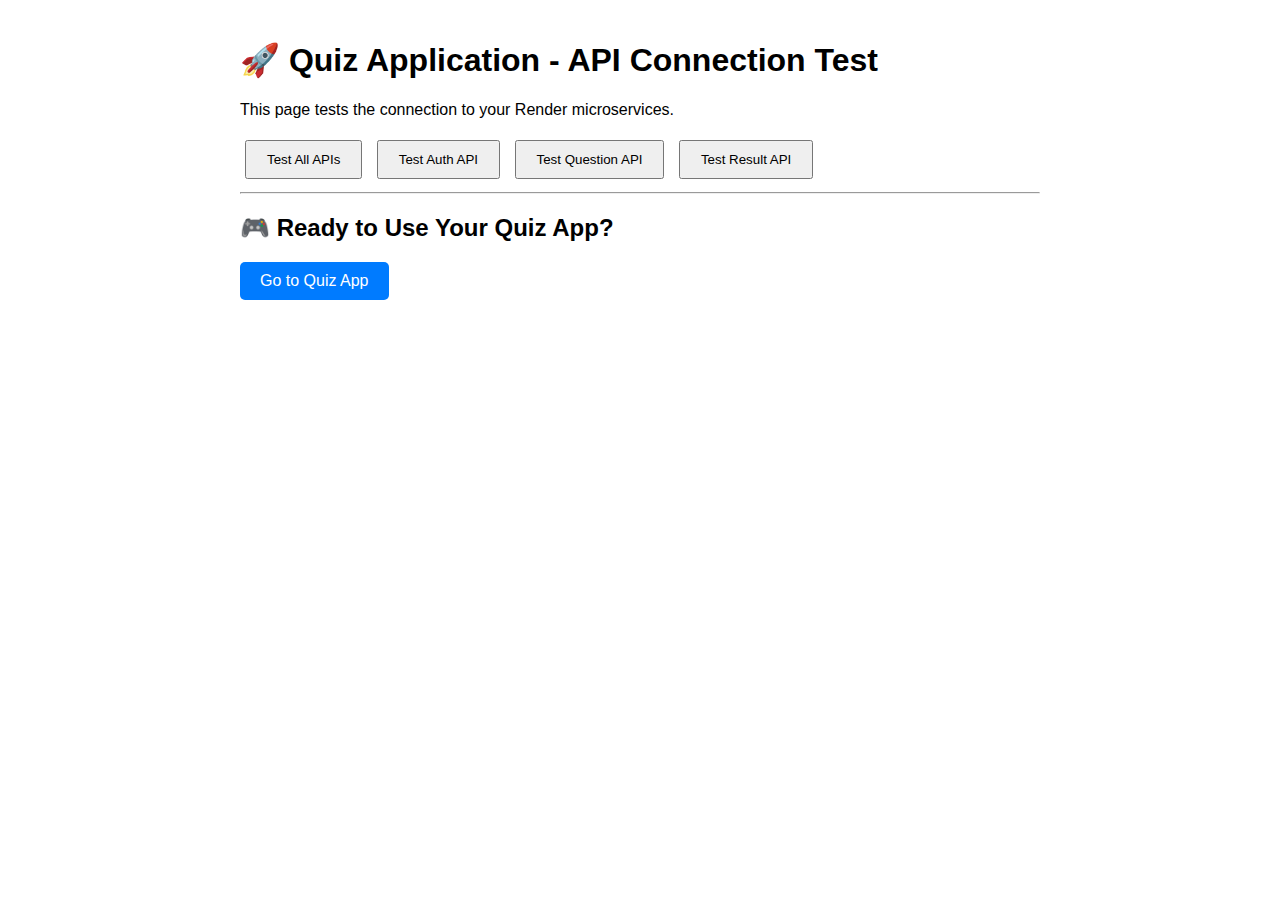
<file: api-test.html>
<!DOCTYPE html>
<html lang="en">
<head>
    <meta charset="UTF-8">
    <meta name="viewport" content="width=device-width, initial-scale=1.0">
    <title>Quiz App - API Connection Test</title>
    <style>
        body { font-family: Arial, sans-serif; max-width: 800px; margin: 0 auto; padding: 20px; }
        .test-result { padding: 10px; margin: 10px 0; border-radius: 5px; }
        .success { background-color: #d4edda; color: #155724; border: 1px solid #c3d9ce; }
        .error { background-color: #f8d7da; color: #721c24; border: 1px solid #f4b6ba; }
        .loading { background-color: #d1ecf1; color: #0c5460; border: 1px solid #bee2ea; }
        button { padding: 10px 20px; margin: 5px; cursor: pointer; }
    </style>
</head>
<body>
    <h1>🚀 Quiz Application - API Connection Test</h1>
    <p>This page tests the connection to your Render microservices.</p>
    
    <button onclick="testAllAPIs()">Test All APIs</button>
    <button onclick="testAuthAPI()">Test Auth API</button>
    <button onclick="testQuestionAPI()">Test Question API</button>
    <button onclick="testResultAPI()">Test Result API</button>
    
    <div id="results"></div>
    
    <hr>
    <h2>🎮 Ready to Use Your Quiz App?</h2>
    <a href="index.html" style="display: inline-block; padding: 10px 20px; background-color: #007bff; color: white; text-decoration: none; border-radius: 5px;">Go to Quiz App</a>

    <script src="js/config.js"></script>
    <script>
        function addResult(message, type) {
            const results = document.getElementById('results');
            const div = document.createElement('div');
            div.className = `test-result ${type}`;
            div.innerHTML = message;
            results.appendChild(div);
        }

        async function testAPI(name, url) {
            addResult(`🔄 Testing ${name}...`, 'loading');
            try {
                const response = await fetch(url, {
                    method: 'GET',
                    headers: {
                        'Content-Type': 'application/json',
                    }
                });
                
                if (response.ok) {
                    addResult(`✅ ${name} - Connection successful! (${response.status})`, 'success');
                    return true;
                } else {
                    addResult(`⚠️ ${name} - Server responded with ${response.status}`, 'error');
                    return false;
                }
            } catch (error) {
                addResult(`❌ ${name} - Connection failed: ${error.message}`, 'error');
                return false;
            }
        }

        async function testAuthAPI() {
            await testAPI('Auth Service', `${window.AUTH_API_BASE}/admin/users/count`);
        }

        async function testQuestionAPI() {
            await testAPI('Question Bank Service', `${window.QUESTION_API_BASE}`);
        }

        async function testResultAPI() {
            await testAPI('Result Service', `${window.RESULT_API_BASE}`);
        }

        async function testAllAPIs() {
            document.getElementById('results').innerHTML = '';
            addResult(`🔧 Configuration Detected:`, 'loading');
            addResult(`Auth API: ${window.AUTH_API_BASE}`, 'loading');
            addResult(`Question API: ${window.QUESTION_API_BASE}`, 'loading');
            addResult(`Result API: ${window.RESULT_API_BASE}`, 'loading');
            
            const results = await Promise.all([
                testAuthAPI(),
                testQuestionAPI(),
                testResultAPI()
            ]);
            
            const successCount = results.filter(r => r).length;
            const message = `🎯 Test Complete: ${successCount}/3 services are working`;
            addResult(message, successCount === 3 ? 'success' : 'error');
        }

        // Auto-test on page load
        window.onload = () => {
            setTimeout(testAllAPIs, 1000);
        };
    </script>
</body>
</html>
</file>
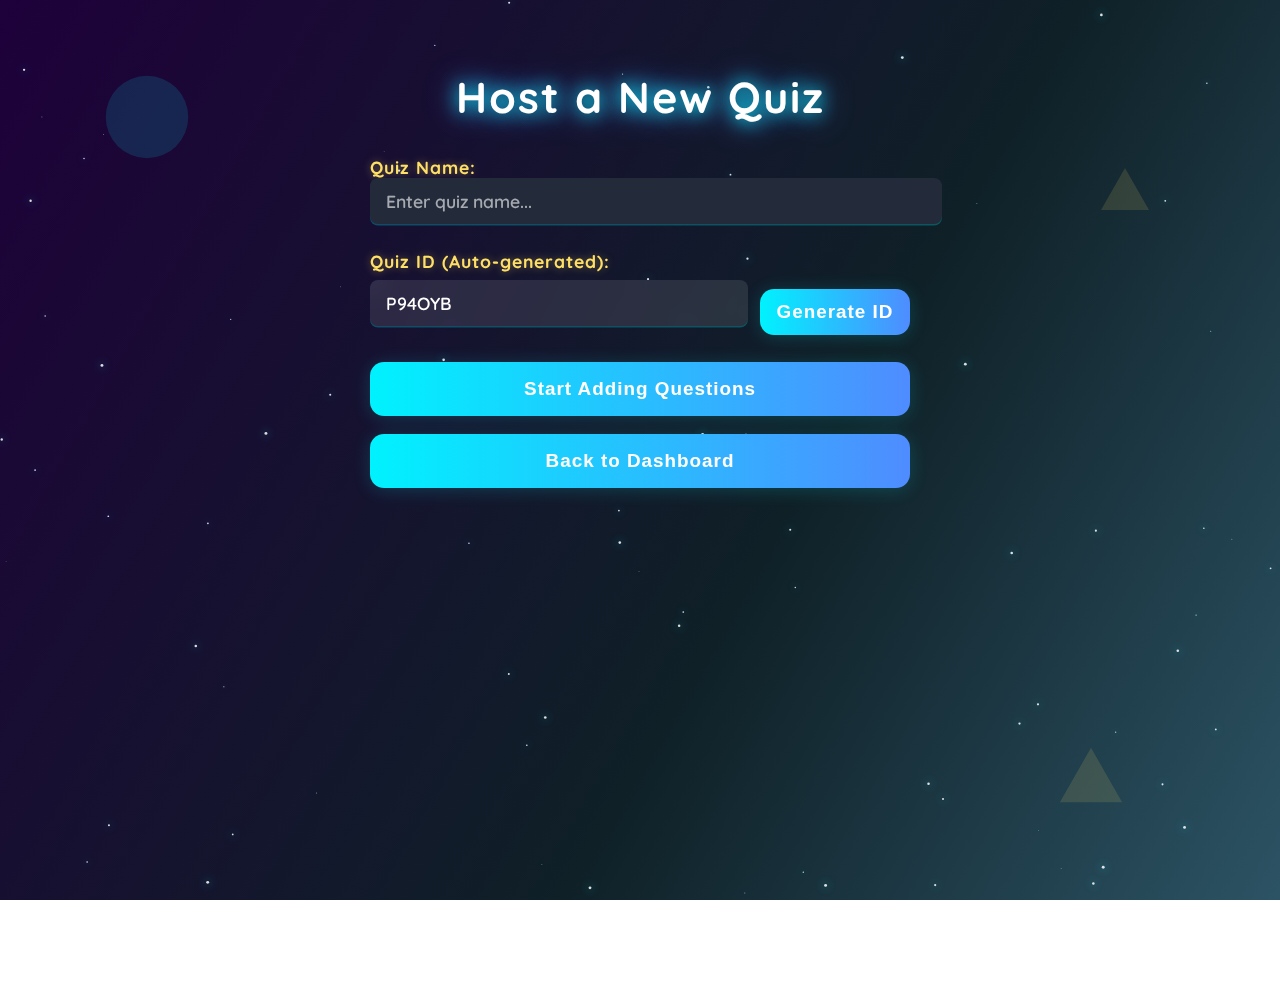
<file: host.html>
<!-- host.html -->
<!DOCTYPE html>
<html lang="en">

<head>
    <meta charset="UTF-8">
    <meta name="viewport" content="width=device-width, initial-scale=1.0">
    <title>Host Quiz - Quiz App</title>
    <link rel="stylesheet" href="css/style.css">
    <link href="https://fonts.googleapis.com/css?family=Quicksand:700,400&display=swap" rel="stylesheet">
    <style>
        html,
        body {
            min-height: 100vh;
            margin: 0;
            padding: 0;
            overflow-x: hidden;
            /* Only hide horizontal scroll */
            overflow-y: auto;
            /* Allow vertical scrolling */
        }

        body {
            background: linear-gradient(120deg, #1e003a 0%, #0f2027 60%, #2c5364 100%);
            background-attachment: fixed;
            /* Keep background fixed during scroll */
            font-family: 'Quicksand', Arial, sans-serif;
            color: #fff;
            padding-bottom: 50px;
            /* Add bottom padding for better scrolling experience */
        }

        .host-bg-obj {
            position: absolute;
            z-index: 0;
            opacity: 0.13;
            pointer-events: none;
        }

        .host-center {
            position: relative;
            /* Changed from absolute */
            margin: 50px auto;
            /* Center with margins instead of absolute positioning */
            padding: 20px;
            display: flex;
            flex-direction: column;
            align-items: center;
            width: 100%;
            max-width: 540px;
            min-height: calc(100vh - 100px);
            /* Ensure minimum height */
        }

        .host-title {
            font-size: 2.7rem;
            font-weight: 900;
            letter-spacing: 2px;
            color: #fff;
            text-shadow: 0 0 18px #00f2fe, 0 0 32px #4f8cff;
            margin-bottom: 32px;
            text-align: center;
        }

        .host-label {
            font-size: 1.18rem;
            font-weight: 700;
            color: #ffe066;
            margin-bottom: 12px;
            letter-spacing: 1px;
            align-self: flex-start;
        }

        .host-input,
        .host-center input[type="text"] {
            width: 100%;
            padding: 12px 16px;
            border-radius: 8px;
            border: none;
            font-size: 1.1rem;
            background: #232b3a;
            color: #fff;
            box-shadow: 0 1.5px 0 #00f2fe44;
            margin-bottom: 18px;
        }

        .host-btn,
        .host-center button,
        .host-center input[type="submit"] {
            background: linear-gradient(90deg, #00f2fe 0%, #4f8cff 100%);
            color: #fff;
            font-size: 1.18rem;
            font-weight: 800;
            border: none;
            border-radius: 14px;
            padding: 16px 0;
            cursor: pointer;
            box-shadow: 0 2px 18px rgba(0, 242, 254, 0.18);
            transition: background 0.2s, transform 0.13s, box-shadow 0.13s;
            letter-spacing: 1px;
            width: 100%;
            margin-bottom: 18px;
            max-width: 540px;
        }

        .host-btn:last-child {
            margin-bottom: 0;
        }

        .host-btn:hover,
        .host-btn:focus,
        .host-center button:hover,
        .host-center button:focus {
            background: linear-gradient(90deg, #4f8cff 0%, #00f2fe 100%);
            transform: translateY(-2px) scale(1.06) rotate(-1deg);
            box-shadow: 0 8px 32px rgba(0, 242, 254, 0.22);
        }

        .host-question-section {
            width: 100%;
            margin-bottom: 18px;
            max-height: none;
            /* Remove any height restrictions */
        }

        .host-center form {
            width: 100%;
        }

        /* Improved question block styling */
        .question-block {
            background: rgba(255, 255, 255, 0.08);
            backdrop-filter: blur(10px);
            border-radius: 12px;
            padding: 20px;
            margin-bottom: 20px;
            border: 1px solid rgba(255, 255, 255, 0.1);
            transition: all 0.3s ease;
        }

        .question-block:hover {
            background: rgba(255, 255, 255, 0.12);
            transform: translateY(-2px);
            box-shadow: 0 8px 25px rgba(0, 0, 0, 0.2);
        }

        /* Add smooth scrolling */
        html {
            scroll-behavior: smooth;
        }

        /* Custom scrollbar styling */
        ::-webkit-scrollbar {
            width: 8px;
        }

        ::-webkit-scrollbar-track {
            background: rgba(255, 255, 255, 0.1);
            border-radius: 4px;
        }

        ::-webkit-scrollbar-thumb {
            background: rgba(0, 242, 254, 0.6);
            border-radius: 4px;
        }

        ::-webkit-scrollbar-thumb:hover {
            background: rgba(0, 242, 254, 0.8);
        }

        /* Scroll to top button */
        .scroll-to-top {
            position: fixed;
            bottom: 20px;
            right: 20px;
            background: linear-gradient(90deg, #00f2fe 0%, #4f8cff 100%);
            color: white;
            border: none;
            border-radius: 50%;
            width: 50px;
            height: 50px;
            cursor: pointer;
            box-shadow: 0 4px 15px rgba(0, 242, 254, 0.3);
            display: none;
            z-index: 1000;
            font-size: 1.2rem;
            transition: all 0.3s ease;
        }

        .scroll-to-top:hover {
            transform: translateY(-3px);
            box-shadow: 0 6px 20px rgba(0, 242, 254, 0.4);
        }

        .scroll-to-top.show {
            display: block;
        }

        /* Floating action bar */
        .floating-actions {
            position: fixed;
            bottom: 20px;
            left: 50%;
            transform: translateX(-50%);
            background: rgba(255, 255, 255, 0.1);
            backdrop-filter: blur(10px);
            border-radius: 25px;
            padding: 10px 15px;
            display: none;
            gap: 10px;
            align-items: center;
            z-index: 999;
            border: 1px solid rgba(255, 255, 255, 0.2);
        }

        .floating-actions.show {
            display: flex;
        }

        .floating-btn {
            background: linear-gradient(90deg, #00f2fe 0%, #4f8cff 100%);
            color: white;
            border: none;
            border-radius: 20px;
            padding: 8px 15px;
            cursor: pointer;
            font-weight: 600;
            font-size: 0.9rem;
            transition: all 0.3s ease;
        }

        .floating-btn:hover {
            transform: translateY(-2px);
            box-shadow: 0 4px 15px rgba(0, 242, 254, 0.3);
        }

        .floating-btn.danger {
            background: linear-gradient(90deg, #ff6b6b 0%, #ee5a52 100%);
        }

        /* Mobile responsive adjustments */
        @media (max-width: 768px) {
            .host-center {
                margin: 20px auto;
                padding: 15px;
            }

            .floating-actions {
                flex-direction: column;
                gap: 5px;
                padding: 8px;
            }

            .floating-btn {
                width: 100%;
                text-align: center;
            }
        }

        .host-back-btn {
            margin-top: 18px;
            background: none;
            border: 2px solid #00f2fe;
            color: #00f2fe;
            border-radius: 8px;
            padding: 10px 32px;
            font-size: 1.08rem;
            font-weight: 700;
            cursor: pointer;
            transition: background 0.18s, color 0.18s;
            max-width: 540px;
            width: 100%;
        }

        .host-back-btn:hover,
        .host-back-btn:focus {
            background: #00f2fe;
            color: #1e003a;
        }

        .host-label {
            display: block;
            color: #ffe066;
            font-weight: 700;
            margin-bottom: 8px;
            font-size: 1.1rem;
            text-shadow: 0 0 8px rgba(255, 224, 102, 0.4);
        }

        .host-input {
            width: 100%;
            padding: 14px 18px;
            border: none;
            border-radius: 12px;
            background: rgba(255, 255, 255, 0.15);
            backdrop-filter: blur(10px);
            color: #fff;
            font-size: 1rem;
            font-family: 'Quicksand', sans-serif;
            font-weight: 600;
            margin-bottom: 18px;
            box-shadow: inset 0 2px 8px rgba(0, 0, 0, 0.15);
            transition: all 0.3s ease;
        }

        .host-input:focus {
            outline: none;
            background: rgba(255, 255, 255, 0.2);
            box-shadow: 0 0 0 3px rgba(0, 242, 254, 0.3), inset 0 2px 8px rgba(0, 0, 0, 0.15);
            transform: scale(1.02);
        }

        .host-input::placeholder {
            color: rgba(255, 255, 255, 0.6);
        }

        .quiz-info-display {
            background: rgba(255, 255, 255, 0.1);
            padding: 15px;
            border-radius: 10px;
            margin-bottom: 20px;
            text-align: center;
            backdrop-filter: blur(10px);
            border: 1px solid rgba(255, 255, 255, 0.2);
        }

        .quiz-info-display h3 {
            margin: 0;
            color: #00f2fe;
            font-size: 1.3rem;
            text-shadow: 0 0 10px rgba(0, 242, 254, 0.5);
        }

        .quiz-info-display p {
            margin: 5px 0 0 0;
            color: #ffe066;
            font-weight: 600;
            text-shadow: 0 0 8px rgba(255, 224, 102, 0.4);
        }
    </style>
</head>

<body>
    <!-- Subtle background shapes for theme continuity -->
    <svg class="host-bg-obj" style="top:8vh; left:8vw; width:90px;" viewBox="0 0 120 120">
        <circle cx="60" cy="60" r="55" fill="#00f2fe" />
    </svg>
    <svg class="host-bg-obj" style="bottom:10vh; right:12vw; width:70px;" viewBox="0 0 90 90">
        <polygon points="45,10 85,80 5,80" fill="#ffe066" />
    </svg>
    <svg class="host-bg-obj" style="top:18vh; right:10vw; width:54px;" viewBox="0 0 54 54">
        <polygon points="27,6 51,48 3,48" fill="#ffe066" />
    </svg>
    <canvas id="starfield"
        style="position:fixed;top:0;left:0;width:100vw;height:100vh;z-index:-2;pointer-events:none;"></canvas>
    <div class="host-center">
        <div class="host-title">Host a New Quiz</div>
        <div id="quiz-setup-section" style="width:100%;">
            <label class="host-label">Quiz Name:
                <input type="text" id="quiz-name" class="host-input" placeholder="Enter quiz name..." required>
            </label>
            <div style="margin-bottom: 18px;">
                <label class="host-label">Quiz ID (Auto-generated):</label>
                <div style="display: flex; align-items: center; gap: 12px;">
                    <input type="text" id="quiz-id" class="host-input" readonly
                        style="background: rgba(255,255,255,0.1); cursor: not-allowed;">
                    <button type="button" class="host-btn" id="generate-id-btn"
                        style="max-width: 150px; margin-bottom: 0; padding: 12px;">Generate ID</button>
                </div>
            </div>
            <button class="host-btn" id="start-questions-btn">Start Adding Questions</button>
        </div>
        <form id="quiz-form" style="display:none;width:100%;">
            <div id="questions-section" class="host-question-section">
                <!-- Questions will be added here -->
            </div>
            <button type="button" class="host-btn" id="add-question-btn">Add Question</button><br><br>
            <button type="submit" class="host-btn">Submit Quiz</button>
        </form>
        <button class="host-back-btn" onclick="window.location.href='dashboard.html'">Back to Dashboard</button>
    </div>

    <!-- Scroll to top button -->
    <button class="scroll-to-top" id="scrollToTop" onclick="scrollToTop()" title="Scroll to top">
        ↑
    </button>

    <!-- Floating action bar -->
    <div class="floating-actions" id="floatingActions">
        <button class="floating-btn" onclick="document.getElementById('add-question-btn').click()">
            + Add Question
        </button>
        <button class="floating-btn" onclick="scrollToTop()">
            ↑ Top
        </button>
        <button class="floating-btn danger" onclick="scrollToBottom()">
            ↓ Submit
        </button>
    </div>

    <script src="js/config.js"></script>
    <script src="js/host-utils.js"></script>
    <script src="js/host.js"></script>
    <script>
        // Starfield animation for host page
        const starCanvas = document.getElementById('starfield');
        if (starCanvas) {
            const ctx = starCanvas.getContext('2d');
            let w = window.innerWidth;
            let h = window.innerHeight;
            starCanvas.width = w;
            starCanvas.height = h;
            let stars = [];
            for (let i = 0; i < 90; i++) {
                stars.push({
                    x: Math.random() * w,
                    y: Math.random() * h,
                    r: Math.random() * 1.2 + 0.3,
                    d: Math.random() * 0.5 + 0.2
                });
            }

            function drawStars() {
                ctx.clearRect(0, 0, w, h);
                ctx.save();
                ctx.globalAlpha = 0.85;
                for (let s of stars) {
                    ctx.beginPath();
                    ctx.arc(s.x, s.y, s.r, 0, 2 * Math.PI);
                    ctx.fillStyle = '#fff';
                    ctx.shadowColor = '#00f2fe';
                    ctx.shadowBlur = 8;
                    ctx.fill();
                }
                ctx.restore();
            }

            function animateStars() {
                for (let s of stars) {
                    s.y += s.d;
                    if (s.y > h) {
                        s.y = 0;
                        s.x = Math.random() * w;
                    }
                }
                drawStars();
                requestAnimationFrame(animateStars);
            }
            window.addEventListener('resize', () => {
                w = window.innerWidth;
                h = window.innerHeight;
                starCanvas.width = w;
                starCanvas.height = h;
            });
            animateStars();
        }

        // Scroll to top functionality
        function scrollToTop() {
            window.scrollTo({
                top: 0,
                behavior: 'smooth'
            });
        }

        // Show/hide scroll to top button and floating actions
        window.addEventListener('scroll', function () {
            const scrollToTopBtn = document.getElementById('scrollToTop');
            const floatingActions = document.getElementById('floatingActions');
            const quizForm = document.getElementById('quiz-form');

            if (window.pageYOffset > 300) {
                scrollToTopBtn.classList.add('show');
                // Only show floating actions when quiz form is visible
                if (quizForm && quizForm.style.display !== 'none') {
                    floatingActions.classList.add('show');
                }
            } else {
                scrollToTopBtn.classList.remove('show');
                floatingActions.classList.remove('show');
            }
        });

        // Scroll to bottom (submit button)
        function scrollToBottom() {
            const submitBtn = document.querySelector('button[type="submit"]');
            if (submitBtn) {
                submitBtn.scrollIntoView({
                    behavior: 'smooth',
                    block: 'center'
                });
            } else {
                window.scrollTo({
                    top: document.body.scrollHeight,
                    behavior: 'smooth'
                });
            }
        }

        // Smooth scroll to newly added questions
        function scrollToNewQuestion() {
            setTimeout(() => {
                const questionBlocks = document.querySelectorAll('.question-block');
                if (questionBlocks.length > 0) {
                    const lastQuestion = questionBlocks[questionBlocks.length - 1];
                    lastQuestion.scrollIntoView({
                        behavior: 'smooth',
                        block: 'center'
                    });
                }
            }, 100);
        }

        // Add keyboard shortcuts
        document.addEventListener('keydown', function (e) {
            // Ctrl/Cmd + Enter to add new question
            if ((e.ctrlKey || e.metaKey) && e.key === 'Enter') {
                e.preventDefault();
                const addBtn = document.getElementById('add-question-btn');
                if (addBtn && addBtn.style.display !== 'none') {
                    addBtn.click();
                }
            }

            // Escape to scroll to top
            if (e.key === 'Escape') {
                scrollToTop();
            }
        });
    </script>
</body>

</html>
</file>
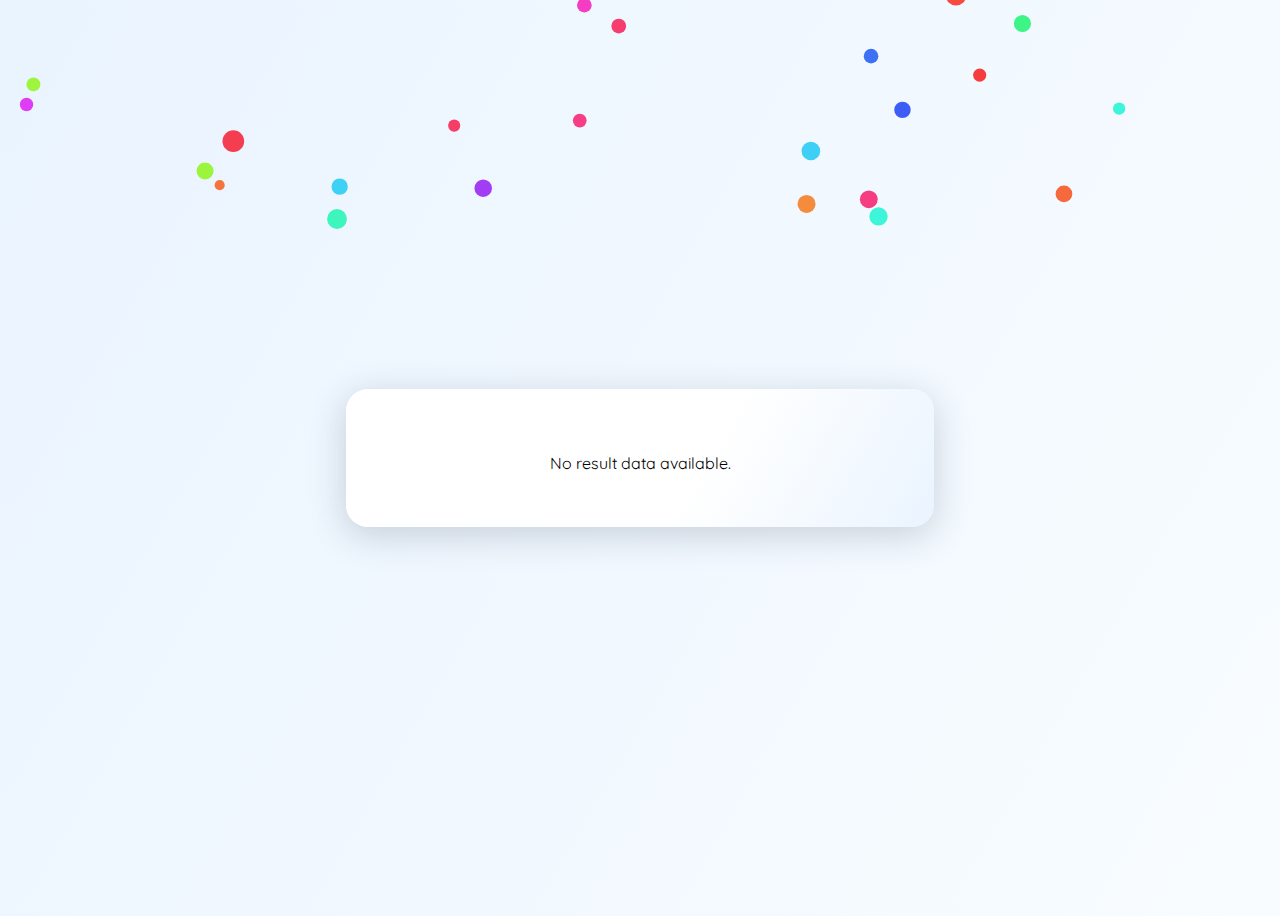
<file: result.html>
<!-- result.html -->
<!DOCTYPE html>
<html lang="en">

<head>
    <meta charset="UTF-8">
    <meta name="viewport" content="width=device-width, initial-scale=1.0">
    <title>Quiz Result</title>
    <link rel="stylesheet" href="css/style.css">
    <link href="https://fonts.googleapis.com/css?family=Quicksand:700,400&display=swap" rel="stylesheet">
    <style>
        body {
            background: linear-gradient(120deg, #eaf4ff 0%, #f8fcff 100%);
            min-height: 100vh;
            font-family: 'Quicksand', Arial, sans-serif;
            overflow-x: hidden;
        }

        .confetti {
            position: fixed;
            top: 0;
            left: 0;
            width: 100vw;
            height: 100vh;
            pointer-events: none;
            z-index: 10;
        }

        .result-main-bg {
            min-height: 100vh;
            display: flex;
            align-items: center;
            justify-content: center;
            background: linear-gradient(120deg, #eaf4ff 0%, #f8fcff 100%);
        }

        .result-box {
            background: linear-gradient(120deg, #fff 60%, #eaf4ff 100%);
            border-radius: 22px;
            box-shadow: 0 8px 36px rgba(44, 62, 80, 0.22);
            padding: 48px 54px 38px 54px;
            max-width: 480px;
            width: 97vw;
            display: flex;
            flex-direction: column;
            align-items: center;
            position: relative;
            overflow: hidden;
        }

        .trophy {
            font-size: 3.5rem;
            margin-bottom: 18px;
            color: #ffd700;
            filter: drop-shadow(0 2px 8px #ffe066);
            animation: popTrophy 0.7s cubic-bezier(.68, -0.55, .27, 1.55);
        }

        @keyframes popTrophy {
            0% {
                transform: scale(0.2) rotate(-30deg);
                opacity: 0;
            }

            70% {
                transform: scale(1.15) rotate(8deg);
                opacity: 1;
            }

            100% {
                transform: scale(1) rotate(0);
            }
        }

        .result-title {
            font-size: 2.3rem;
            font-weight: 800;
            color: #2d3a4a;
            margin-bottom: 10px;
            text-align: center;
            letter-spacing: 1px;
        }

        .result-score {
            font-size: 2.1rem;
            font-weight: 700;
            color: #1cb5e0;
            margin-bottom: 12px;
            text-shadow: 0 2px 8px #eaf4ff;
        }

        .result-detail {
            font-size: 1.18rem;
            color: #34495e;
            margin-bottom: 8px;
        }

        .result-btn {
            background: linear-gradient(90deg, #4f8cff 0%, #1cb5e0 100%);
            color: #fff;
            font-size: 1.18rem;
            font-weight: 700;
            border: none;
            border-radius: 10px;
            padding: 15px 44px;
            margin-top: 28px;
            cursor: pointer;
            box-shadow: 0 2px 12px rgba(76, 175, 255, 0.18);
            transition: background 0.2s, transform 0.13s, box-shadow 0.13s;
        }

        .result-btn:hover,
        .result-btn:focus {
            background: linear-gradient(90deg, #1cb5e0 0%, #4f8cff 100%);
            transform: translateY(-2px) scale(1.07);
            box-shadow: 0 8px 24px rgba(76, 175, 255, 0.22);
        }

        .celebrate {
            font-size: 1.25rem;
            color: #ffb300;
            margin-bottom: 18px;
            font-weight: 600;
            letter-spacing: 0.5px;
            text-align: center;
            animation: popCelebrate 0.7s cubic-bezier(.68, -0.55, .27, 1.55);
        }

        @keyframes popCelebrate {
            0% {
                transform: scale(0.2);
                opacity: 0;
            }

            70% {
                transform: scale(1.12);
                opacity: 1;
            }

            100% {
                transform: scale(1);
            }
        }
    </style>
</head>

<body>
    <canvas class="confetti" id="confetti-canvas"></canvas>
    <div class="result-main-bg">
        <div class="result-box">
            <div class="trophy">🏆</div>
            <div class="celebrate">Congratulations!</div>
            <div class="result-title">Quiz Result</div>
            <div class="result-score"><span id="score"></span></div>
            <div class="result-detail"><strong>Total Questions:</strong> <span id="total"></span></div>
            <div class="result-detail"><strong>Correct Answers:</strong> <span id="correct"></span></div>
            <button class="result-btn" onclick="goToDashboard()">Back to Dashboard</button>
        </div>
    </div>
    <script src="js/config.js"></script>
    <script src="js/result.js"></script>
    <script>
        // Simple confetti animation
        const canvas = document.getElementById('confetti-canvas');
        const ctx = canvas.getContext('2d');
        let W = window.innerWidth,
            H = window.innerHeight;
        canvas.width = W;
        canvas.height = H;
        let confetti = [];
        for (let i = 0; i < 120; i++) {
            confetti.push({
                x: Math.random() * W,
                y: Math.random() * H - H,
                r: Math.random() * 7 + 4,
                d: Math.random() * Math.PI * 2,
                color: `hsl(${Math.random() * 360},90%,60%)`,
                tilt: Math.random() * 10 - 5,
                tiltAngle: 0,
                tiltAngleInc: (Math.random() * 0.07) + .05
            });
        }

        function drawConfetti() {
            ctx.clearRect(0, 0, W, H);
            for (let i = 0; i < confetti.length; i++) {
                let c = confetti[i];
                ctx.beginPath();
                ctx.arc(c.x, c.y, c.r, 0, Math.PI * 2, false);
                ctx.fillStyle = c.color;
                ctx.fill();
            }
            updateConfetti();
        }

        function updateConfetti() {
            for (let i = 0; i < confetti.length; i++) {
                let c = confetti[i];
                c.y += Math.cos(c.d) + 2 + c.r / 2;
                c.x += Math.sin(c.d);
                c.tiltAngle += c.tiltAngleInc;
                c.tilt = Math.sin(c.tiltAngle) * 10;
                if (c.y > H) {
                    c.x = Math.random() * W;
                    c.y = -10;
                }
            }
        }
        setInterval(drawConfetti, 18);
        window.addEventListener('resize', () => {
            W = window.innerWidth;
            H = window.innerHeight;
            canvas.width = W;
            canvas.height = H;
        });
    </script>
</body>

</html>
</file>
<file: css/style.css>
/* Improved mobile landing page for QuizMaster */
@media (max-width: 600px) {
    img.game-bg-obj[alt="Bullseye"] {
        display: none !important;
    }

    /* Responsive emoji and SVG background objects for mobile */
    .game-bg-obj {
        max-width: 60px !important;
        width: 16vw !important;
        min-width: 32px !important;
        height: auto !important;
        z-index: 0 !important;
        filter: drop-shadow(0 0 8px #00f2fe88) !important;
    }

    /* Adjust big left/right emojis for mobile */
    img.game-bg-obj[alt="Bullseye"] {
        top: 70vh !important;
        left: 2vw !important;
        width: 60px !important;
    }

    img.game-bg-obj[alt="Globe"] {
        top: 70vh !important;
        left: 50% !important;
        right: auto !important;
        transform: translateX(-50%) !important;
        width: 60px !important;
    }

    /* Adjust sparkles and rocket for mobile */
    img.game-bg-obj[alt="Sparkles"] {
        top: 18vh !important;
        left: 10vw !important;
        width: 38px !important;
    }

    img.game-bg-obj[alt="Rocket"] {
        top: 22vh !important;
        right: 10vw !important;
        width: 38px !important;
    }

    /* SVG shapes */
    svg.game-bg-obj {
        width: 32px !important;
        min-width: 18px !important;
        max-width: 40px !important;
    }

    /* Responsive emoji and SVG background objects for mobile */
    .game-bg-obj {
        max-width: 60px !important;
        width: 16vw !important;
        min-width: 32px !important;
        height: auto !important;
        z-index: 0 !important;
        filter: drop-shadow(0 0 8px #00f2fe88) !important;
    }

    /* Adjust big left/right emojis for mobile */
    img.game-bg-obj[alt="Bullseye"] {
        top: 70vh !important;
        left: 2vw !important;
        width: 60px !important;
    }

    img.game-bg-obj[alt="Globe"] {
        top: 70vh !important;
        right: 2vw !important;
        width: 60px !important;
    }

    /* Adjust sparkles and rocket for mobile */
    img.game-bg-obj[alt="Sparkles"] {
        top: 18vh !important;
        left: 10vw !important;
        width: 38px !important;
    }

    img.game-bg-obj[alt="Rocket"] {
        top: 22vh !important;
        right: 10vw !important;
        width: 38px !important;
    }

    /* SVG shapes */
    svg.game-bg-obj {
        width: 32px !important;
        min-width: 18px !important;
        max-width: 40px !important;
    }

    .center-typing {
        top: 12% !important;
        padding: 0 2vw !important;
        width: 98vw !important;
        min-width: 0 !important;
        left: 50% !important;
        transform: translate(-50%, 0) !important;
        align-items: center !important;
    }

    body#index-page .typing-title,
    .center-typing .typing-title {
        font-size: 3rem !important;
        min-height: 3rem !important;
        margin-bottom: 8px !important;
        text-align: center !important;
        word-break: break-word !important;
        line-height: 1.5 !important;
        letter-spacing: 2px !important;
    }

    .typing-cursor {
        font-size: 1.3rem !important;
        width: 0.7ch !important;
    }

    body#index-page .landing-text-line,
    .center-typing .landing-text-line {
        font-size: 1.3rem !important;
        line-height: 1.2 !important;
        margin-bottom: 0 !important;
        text-align: center !important;
        max-width: 95vw !important;
        margin-left: auto !important;
        margin-right: auto !important;
    }

    .landing-emoji {
        font-size: 1.1rem !important;
        margin: 0 1px !important;
        vertical-align: middle !important;
    }

    .cta-btn {
        font-size: 1rem !important;
        padding: 10px 10px !important;
        margin-top: 14px !important;
        width: 90vw !important;
        max-width: 240px !important;
        display: block !important;
        margin-left: auto !important;
        margin-right: auto !important;
    }

    /* .game-bg-obj, .game-obj-left, .game-obj-right { display: none !important; } */

    html,
    body {
        overflow-x: hidden !important;
    }
}

/* Responsive Design for Mobile Devices */
@media (max-width: 900px) {

    .dashboard-center,
    .host-center,
    .quiz-content,
    .result-box,
    .center-typing {
        max-width: 98vw !important;
        width: 98vw !important;
        padding: 10px !important;
        font-size: 1rem !important;
    }

    .quiz-card,
    .result-box {
        padding: 12px 8px !important;
        font-size: 1rem !important;
    }

    .dashboard-header,
    .host-title,
    .typing-title {
        font-size: 2rem !important;
        flex-direction: column !important;
        gap: 8px !important;
    }

    .dashboard-avatar {
        width: 48px !important;
        height: 48px !important;
    }

    button,
    input,
    select {
        font-size: 1rem !important;
        padding: 10px 8px !important;
        width: 100% !important;
        box-sizing: border-box !important;
    }

    /*
    .quiz-side-panel.left,
    .quiz-side-panel.right,
    .game-bg-obj,
    .host-bg-obj,
    .dashboard-bg-obj {
        display: none !important;
    }
    */

    body,
    html {
        overflow-x: hidden !important;
    }
}

@media (max-width: 600px) {

    .dashboard-center,
    .host-center,
    .quiz-content,
    .result-box,
    .center-typing {
        max-width: 100vw !important;
        width: 100vw !important;
        padding: 4px !important;
        font-size: 0.95rem !important;
    }

    .quiz-card,
    .result-box {
        padding: 8px 2px !important;
        font-size: 0.95rem !important;
    }

    .dashboard-header,
    .host-title,
    .typing-title {
        font-size: 1.3rem !important;
        flex-direction: column !important;
        gap: 4px !important;
    }

    .dashboard-avatar {
        width: 36px !important;
        height: 36px !important;
    }

    button,
    input,
    select {
        font-size: 0.95rem !important;
        padding: 8px 4px !important;
        width: 100% !important;
        box-sizing: border-box !important;
    }
}

/* --- Admin Panel Quiz List Styles --- */
/* --- Admin Panel Quiz List Styles (Light & Decorated) --- */
.quiz-card {
    background: linear-gradient(120deg, #f7faff 60%, #e3f0ff 100%);
    border-radius: 18px;
    box-shadow: 0 4px 18px #b3d1ff33, 0 1.5px 0 #e3f0ff;
    padding: 22px 26px 18px 26px;
    margin-bottom: 22px;
    display: flex;
    flex-direction: column;
    gap: 14px;
    border: 1.5px solid #b3d1ff;
    transition: box-shadow 0.18s, border 0.18s, transform 0.13s, background 0.18s;
    position: relative;
    overflow: hidden;
}

.quiz-card:hover {
    box-shadow: 0 8px 32px #4f8cff33, 0 2px 0 #e3f0ff;
    border: 1.5px solid #4f8cff;
    background: linear-gradient(120deg, #e3f0ff 60%, #f7faff 100%);
    transform: translateY(-2px) scale(1.03);
}

.quiz-card b {
    color: #4f8cff;
    font-size: 1.13rem;
    font-weight: 800;
    letter-spacing: 0.3px;
    margin-bottom: 2px;
    text-shadow: 0 1px 0 #fff, 0 0 6px #b3d1ff44;
}

.quiz-card-options {
    display: flex;
    flex-wrap: wrap;
    gap: 10px 16px;
    margin-top: 6px;
}

.quiz-card button {
    background: linear-gradient(90deg, #e3f0ff 0%, #b3d1ff 100%);
    color: #4f8cff;
    font-size: 1.01rem;
    font-weight: 700;
    border: 1.5px solid #4f8cff33;
    border-radius: 16px;
    padding: 9px 22px;
    margin-right: 0;
    margin-top: 0;
    cursor: pointer;
    transition: background 0.18s, color 0.18s, border 0.18s, transform 0.13s;
    box-shadow: 0 1.5px 8px #b3d1ff22;
    outline: none;
    letter-spacing: 0.2px;
}

.quiz-card button:not(:last-child) {
    margin-right: 10px;
}

.quiz-card button:hover {
    background: linear-gradient(90deg, #4f8cff 0%, #00f2fe 100%);
    color: #fff;
    border: 1.5px solid #00f2fe;
    transform: scale(1.07);
    box-shadow: 0 4px 18px #4f8cff33;
}

/* Decorative accent for quiz card */
.quiz-card::before {
    content: '';
    position: absolute;
    top: -30px;
    right: -30px;
    width: 80px;
    height: 80px;
    background: radial-gradient(circle, #b3d1ff55 60%, transparent 100%);
    border-radius: 50%;
    z-index: 0;
}

.quiz-card>* {
    position: relative;
    z-index: 1;
}

/* --- End Admin Panel Quiz List Styles (Light & Decorated) --- */
/* --- End Admin Panel Quiz List Styles --- */
/* --- Admin Panel Question Block Styles --- */
.question-block {
    background: none;
    border-radius: 0;
    box-shadow: none;
    padding: 18px 0 8px 0;
    margin-bottom: 18px;
    border-bottom: 1px solid #2c5364;
    display: flex;
    flex-direction: column;
    gap: 8px;
}

.question-block label {
    color: #ffe066;
    font-weight: 600;
    font-size: 1.04rem;
    display: flex;
    align-items: center;
    gap: 10px;
    margin-bottom: 2px;
}

.question-block input[type="text"] {
    background: #232b3a;
    color: #fff;

    /* --- Admin Panel Question Block Styles (Aesthetic, Aligned) --- */
    .question-block {
        background: none;
        border-radius: 0;
        box-shadow: none;
        padding: 24px 0 10px 0;
        margin-bottom: 28px;
        border-bottom: 1.5px solid #2c5364;
        display: flex;
        flex-direction: column;
        gap: 0;
    }

    .question-block .question-row {
        display: flex;
        flex-direction: column;
        gap: 8px;
        margin-bottom: 10px;
    }

    .question-block .question-label {
        color: #ffe066;
        font-weight: 700;
        font-size: 1.13rem;
        margin-bottom: 4px;
        letter-spacing: 0.2px;
    }

    .question-block .question-text {
        background: #232b3a;
        color: #fff;
        border: 1.5px solid #4f8cff;
        border-radius: 7px;
        padding: 10px 12px;
        font-size: 1.08rem;
        width: 100%;
        outline: none;
        margin-bottom: 0;
    }

    .question-block .options-row {
        display: grid;
        grid-template-columns: 1fr 1fr;
        gap: 14px 24px;
        margin-bottom: 10px;
    }

    .question-block .option-label {
        color: #baffc9;
        font-weight: 600;
        font-size: 1.01rem;
        display: flex;
        align-items: center;
        gap: 8px;
    }

    .question-block .optionA,
    .question-block .optionB,
    .question-block .optionC,
    .question-block .optionD {
        background: #232b3a;
        color: #fff;
        border: 1px solid #4f8cff;
        border-radius: 6px;
        padding: 7px 10px;
        font-size: 1rem;
        width: 100%;
        outline: none;
    }

    .question-block .answer-row {
        display: flex;
        align-items: center;
        gap: 12px;
        margin-bottom: 8px;
    }

    .question-block .correct-label {
        color: #ffe066;
        font-weight: 600;
        font-size: 1.01rem;
    }

    .question-block select.correct-answer {
        background: #232b3a;
        color: #fff;
        border: 1px solid #00f2fe;
        border-radius: 6px;
        padding: 6px 10px;
        font-size: 1rem;
        outline: none;
    }

    .question-block button.remove-question-btn {
        background: none;
        color: #ff4d4f;
        border: 1px solid #ff4d4f;
        border-radius: 6px;
        padding: 5px 16px;
        font-size: 0.98rem;
        font-weight: 700;
        cursor: pointer;
        align-self: flex-end;
        margin-top: 4px;
        transition: background 0.18s, color 0.18s;
    }

    .question-block button.remove-question-btn:hover {
        background: #ff4d4f;
        color: #fff;
    }

    .question-block hr {
        border: none;
        border-top: 1px solid #2c5364;
        margin: 10px 0 0 0;
    }

    /* --- End Admin Panel Question Block Styles --- */
}

.quiz-side-panel {
    position: absolute;
    top: 0;
    width: 320px;
    height: 100vh;
    background: #1790e6;
    z-index: 1;
    clip-path: polygon(0 0, 100% 0, 70% 100%, 0% 100%);
}

.quiz-side-panel.right {
    right: 0;
    transform: scaleX(-1);
}

.quiz-side-panel.left {
    left: 0;
}

.quiz-content {
    position: relative;
    z-index: 2;
    width: 100vw;
    max-width: 700px;
    margin: 0 auto;
    min-height: 600px;
    display: flex;
    flex-direction: column;
    align-items: center;
    justify-content: center;
    padding: 48px 0 32px 0;
}

.quiz-title {
    font-size: 1.1em;
    color: #222;
    font-weight: 700;
    letter-spacing: 2px;
    margin-bottom: 18px;
    text-align: center;
    text-transform: uppercase;
}

.question-box {
    background: none;
    border-radius: 0;
    box-shadow: none;
    padding: 0;
    margin-bottom: 32px;
    min-width: 320px;
    max-width: 700px;
    position: relative;
    font-size: 2.2em;
    color: #111;
    font-weight: 900;
    line-height: 1.2;
    text-align: center;
}

.quiz-answers {
    display: flex;
    flex-direction: column;
    gap: 18px;
    margin-top: 8px;
    width: 100%;
    max-width: 400px;
    align-items: center;
}

.quiz-answer-btn {
    width: 100%;
    background: #f3f3f3;
    border: none;
    border-radius: 18px;
    box-shadow: 0 2px 8px #e6e6e6;
    padding: 18px 0;
    font-size: 1.2em;
    color: #222;
    font-weight: 700;
    cursor: pointer;
    transition: background 0.18s, color 0.18s, box-shadow 0.18s;
    outline: none;
    text-align: center;
}

.quiz-answer-btn.selected,
.quiz-answer-btn:hover {
    background: #1790e6;
    color: #fff;
    box-shadow: 0 4px 16px #1790e655;
}

/* Interactive Submit Button */
#submit-btn {
    width: 100%;
    max-width: 400px;
    margin: 32px auto 0 auto;
    padding: 18px 0;
    border-radius: 18px;
    background: linear-gradient(90deg, #4f8cff 0%, #1cb5e0 100%);
    color: #fff;
    font-size: 1.18rem;
    font-weight: 600;
    border: none;
    box-shadow: 0 2px 8px rgba(76, 175, 255, 0.13);
    cursor: pointer;
    transition: background 0.2s, transform 0.13s, box-shadow 0.13s;
    display: block;
}

#submit-btn:hover,
#submit-btn:focus {
    background: linear-gradient(90deg, #1cb5e0 0%, #4f8cff 100%);
    transform: translateY(-2px) scale(1.06);
    box-shadow: 0 6px 18px rgba(76, 175, 255, 0.18);
}

#submit-btn:active {
    background: #1790e6;
    color: #fff;
}

.loading-indicator {
    margin-top: 12px;
    color: #ffb300;
    font-size: 1em;
    text-align: center;
}

/* Minimal Pop-out Animation for Options */
.quiz-option-popout {
    transition: box-shadow 0.18s, transform 0.18s;
}

.quiz-option-popout:hover {
    box-shadow: 0 4px 16px rgba(76, 175, 255, 0.13);
    transform: scale(1.035);
    background: #eaf4ff;
}

.quiz-nav-row {
    display: flex;
    justify-content: space-between;
    align-items: center;
    width: 100%;
    max-width: 700px;
    margin: 0 auto 18px auto;
    padding: 0 8px;
}

.quiz-nav-btn {
    background: linear-gradient(90deg, #4f8cff 0%, #1cb5e0 100%);
    color: #fff;
    font-size: 1.13rem;
    font-weight: 600;
    border: none;
    border-radius: 8px;
    padding: 12px 32px;
    cursor: pointer;
    box-shadow: 0 2px 8px rgba(76, 175, 255, 0.13);
    transition: background 0.2s, transform 0.13s, box-shadow 0.13s;
}

.quiz-nav-btn:disabled {
    opacity: 0.5;
    cursor: not-allowed;
}

.quiz-nav-btn:hover:not(:disabled),
.quiz-nav-btn:focus:not(:disabled) {
    background: linear-gradient(90deg, #1cb5e0 0%, #4f8cff 100%);
    transform: translateY(-2px) scale(1.06);
    box-shadow: 0 6px 18px rgba(76, 175, 255, 0.18);
}

@media (max-width: 900px) {
    .quiz-side-panel {
        width: 120px;
    }

    .quiz-content {
        max-width: 98vw;
        min-width: 0;
        padding: 18px 0 18px 0;
    }

    .question-box {
        font-size: 1.1em;
        min-width: 0;
        max-width: 98vw;
        padding: 0 2vw;
    }

    .quiz-answers {
        max-width: 98vw;
    }

    #submit-btn {
        max-width: 98vw;
    }
}
</file>
